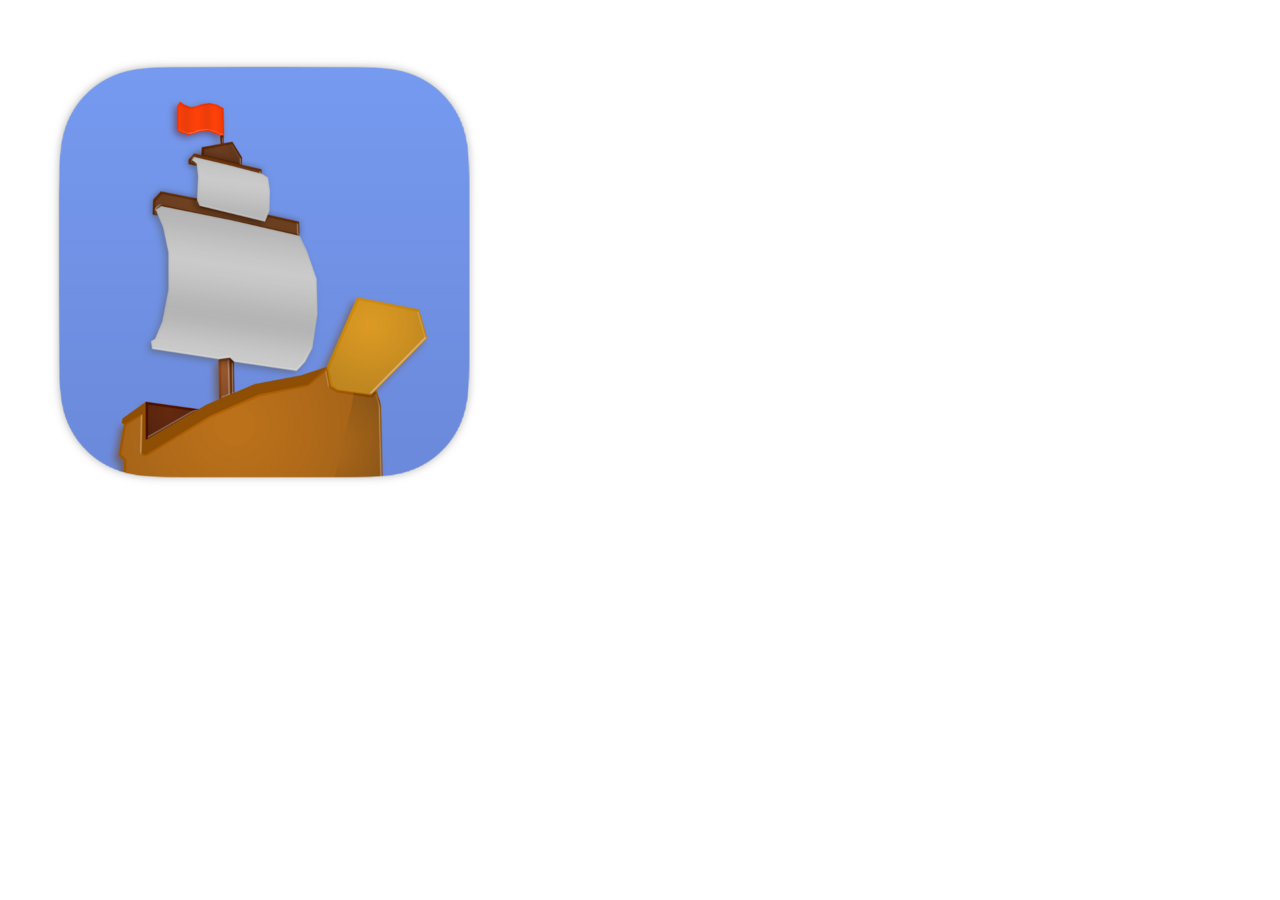
<file: index.html>
<!DOCTYPE html>
<html>
<head>
	<meta http-equiv="content-type" content="text/html; charset=utf-8"/>
	<title></title>
	<meta name="generator" content="LibreOffice 7.6.4.1 (Linux)"/>
	<meta name="created" content="2024-01-06T19:50:39.437282415"/>
	<meta name="changed" content="2024-01-06T19:59:26.514176897"/>
</head>
<body lang="fr-FR" dir="ltr"><p><img src="8f7389a164b5eb59f92579ca0bbe6da5-3852835145.png" name="Image1" align="left" width="512" height="512" border="0"/>
<br/>
<br/>

</p>
</body>
</html>
</file>
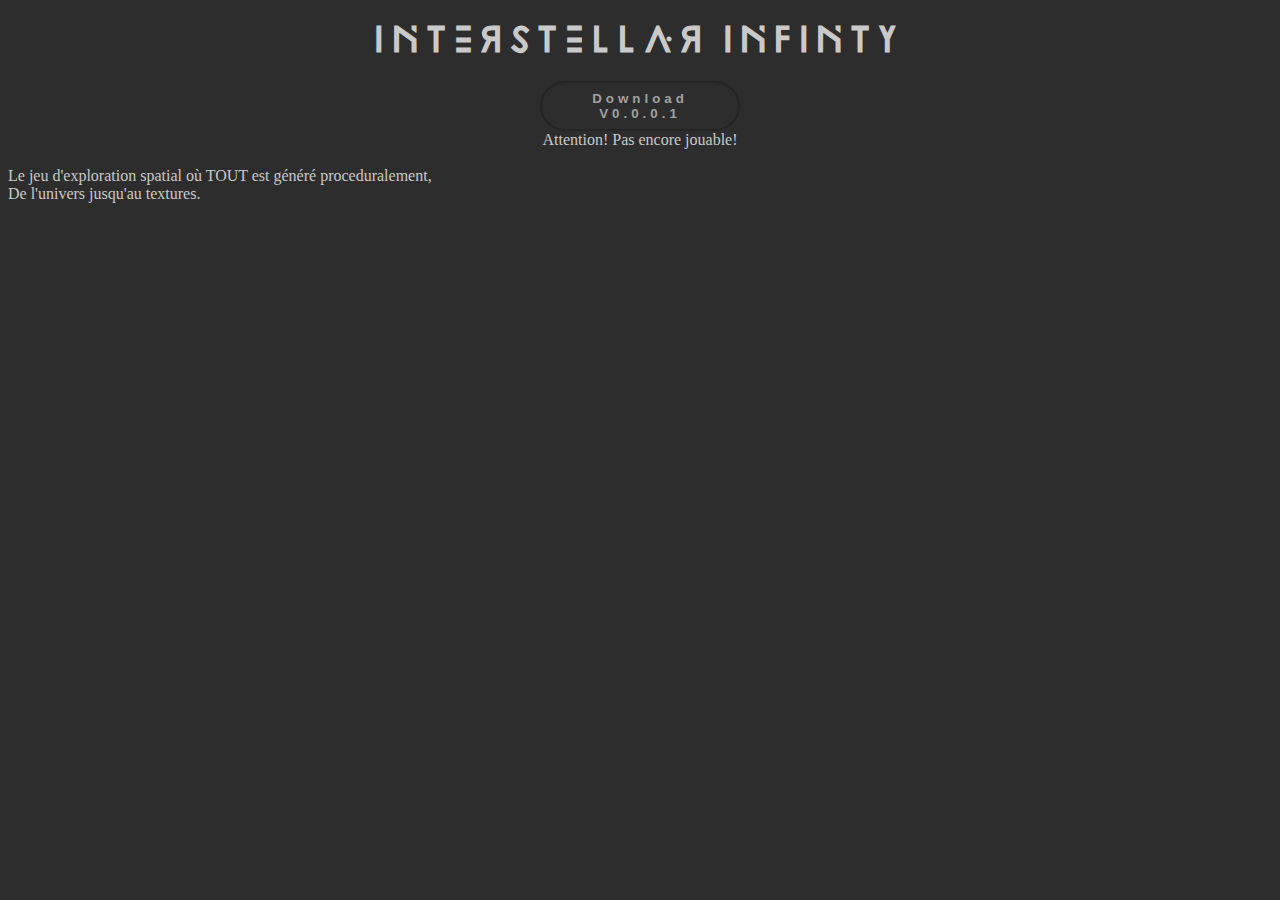
<file: ii-official/index.html>
<!DOCTYPE html>
<html>
<head>
<meta charset="utf-8">
<link rel="stylesheet" href="style.css">
<title>Interstellar INFINTY</title>
</head>
<body>
<h1>Interstellar INFINTY</h1>
<div class="but"><button class="button type1" onclick="window.location.href = 'https://github.com/BH3Panzer/ii-public-releases/tree/main/v0.0.0.1';" download>
    <span class="btn-txt">Download V0.0.0.1</span>
</button>

</div>
<div class="adv">
    Attention! Pas encore jouable!
</div>
<span class="citation">
    <br>
    Le jeu d'exploration spatial où TOUT est généré proceduralement,
    <br>
    De l'univers jusqu'au textures.
</span>
</body>
</html>
</file>
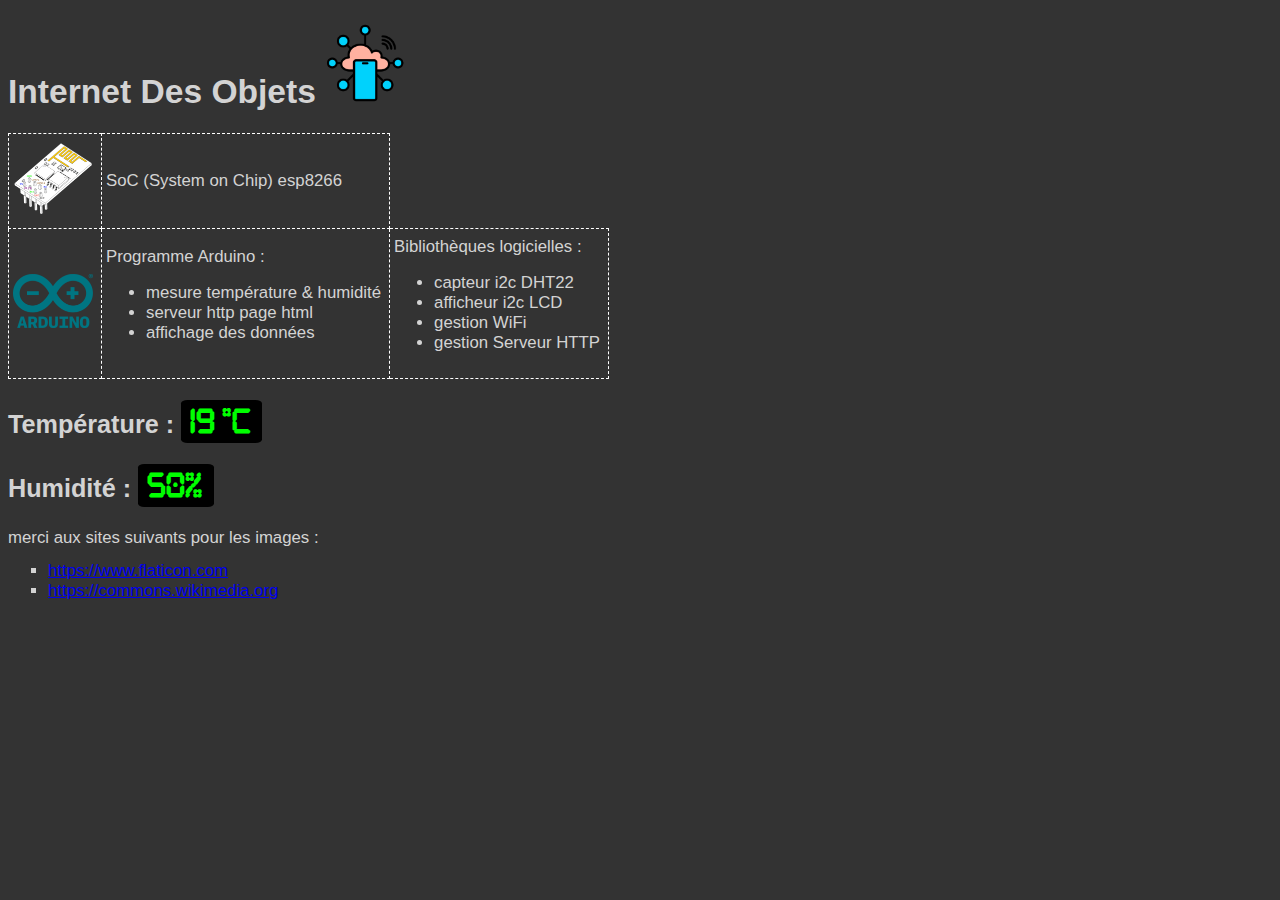
<file: Intro-SIN/index.html>
<!DOCTYPE html>
<html>
<head>
    <title>Internet des objets</title>
    <link rel="stylesheet" href="style.css">
</head>
<body>
    <h1>Internet Des Objets <img class="rotimg" width="80px" src="www/cloud.png"></h1>
    <table>
        <tr>
            <td>
                <img width="80x" src="www/ESP8266_01_PinOut.png">
            </td>
            <td>
                SoC (System on Chip) esp8266
            </td>
        </tr>
        <tr>
            <td>
                <img width="80px" src="www/arduino.png">
            </td>
            <td>
                Programme Arduino :
                <ul>
                    <li>
                        mesure température & humidité
                    </li>
                    <li>
                        serveur http page html
                    </li>
                    <li>
                        affichage des données
                    </li>
                </ul>
            </td>
            <td>
                Bibliothèques logicielles :
                <ul>
                    <li>
                        capteur i2c DHT22
                    </li>
                    <li>
                        afficheur i2c LCD
                    </li>
                    <li>
                        gestion WiFi
                    </li>
                    <li>
                        gestion Serveur HTTP
                    </li>
                </ul>
            </td>
        </tr>
    </table>
    <h2>
        Température : <span class="stats">19 °C</span>
    </h2>
    <h2>
        Humidité : <span class="stats">50%</span>
    </h2>
    merci aux sites suivants pour les images :
    <ul class="tkt">
        <li>
            <a href="https://www.flaticon.com">https://www.flaticon.com</a>
        </li>
        <li>
            <a href="https://commons.wikimedia.org">https://commons.wikimedia.org</a>
        </li>
    </ul>
</body>

</html>
</file>
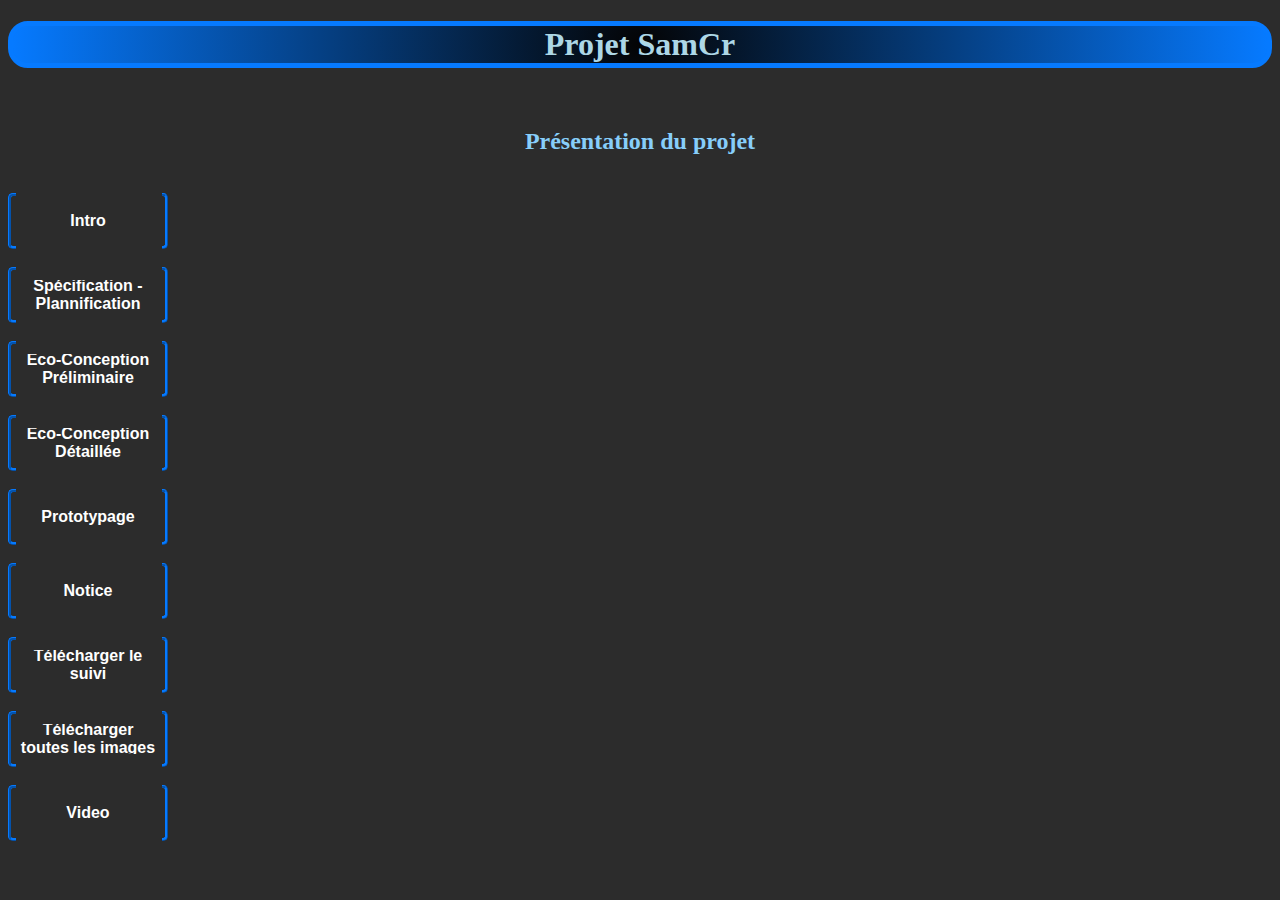
<file: projet-it/index.html>
<!DOCTYPE html>
<html>
    <head>
    <title>SamCr</title>
    <meta charset="utf-8">
    <link rel="stylesheet" href="style.css">
    </head>
    <body>
    <h1 class="ti"><span class="ti-text">Projet SamCr</span></h1>
    <br>
    <h2>Présentation du projet</h2>
    <br>
    <a href="pages/page1.html">
    <button>
    Intro
    </button>
    </a>
    <br>
    <br>
    <a href="pages/plan.html">
    <button>
    Spécification - Plannification
    </button>
    </a>
    <br>
    <br>
    <a href="pages/prelim.html">
    <button>
    Eco-Conception Préliminaire
    </button>
    </a>
    <br>
    <br>
    <a href="pages/detaillee.html">
    <button>
    Eco-Conception Détaillée
    </button>
    </a>
    <br>
    <br>
    <a href="pages/proto.html">
    <button>
    Prototypage
    </button>
    </a>
    <br>
    <br>
    <a href="pages/notice.html">
    <button>
    Notice
    </button>
    </a>
    <br>
    <br>
    <a href="files/Suivi.odt" download>
    <button>
    Télécharger le suivi
    </button>
    </a>
    <br>
    <br>
    <a href="images/images.zip" download>
    <button>
    Télécharger toutes les images
    </button>
    </a>
    <br>
    <br>
    <a href="pages/video.html">
    <button>
    Video
    </button>
    </a>
    </body>
</html>
</file>
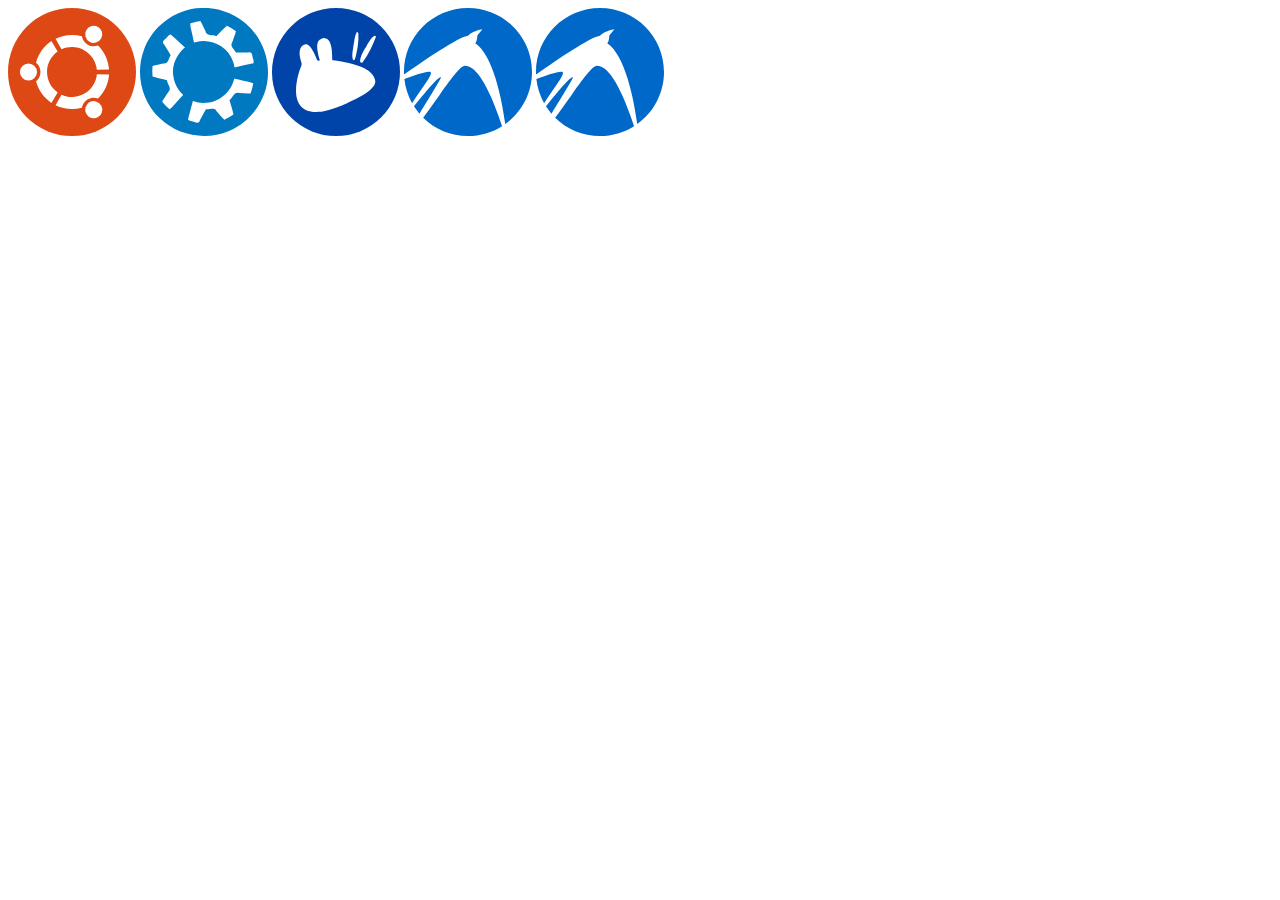
<file: Intro-SIN/www/00_effets_css.html>
<!DOCTYPE html>
<html>
	<head>
		<title>effet CSS3</title>
		<style>
			.gris:hover{filter: grayscale(100%);}
			.opacite:hover{filter: opacity(20%);}
			.ombre:hover{box-shadow: 1px 2px 4px rgba(0, 0, 0, .5);}
			.rotation:hover{transform: rotate(50deg);transition-duration: 2s;}
			.rotation3D:hover{transform: rotateY(360deg);transition-duration: 4s;}
		</style>
	</head>
	<body>
		<div id=global>
			<div id=anim>
					<img class=gris src="Ubuntu_logo.svg" />
					<img class=opacite src="Kubuntu_logo.svg"/>
					<img class=ombre src="Xubuntu_logo.svg"/>
					<img class=rotation src="Lubuntu_logo.svg"/>
					<img class=rotation3D src="Lubuntu_logo.svg"/>
			</div>
		</div>
	</body>
</html>
</file>
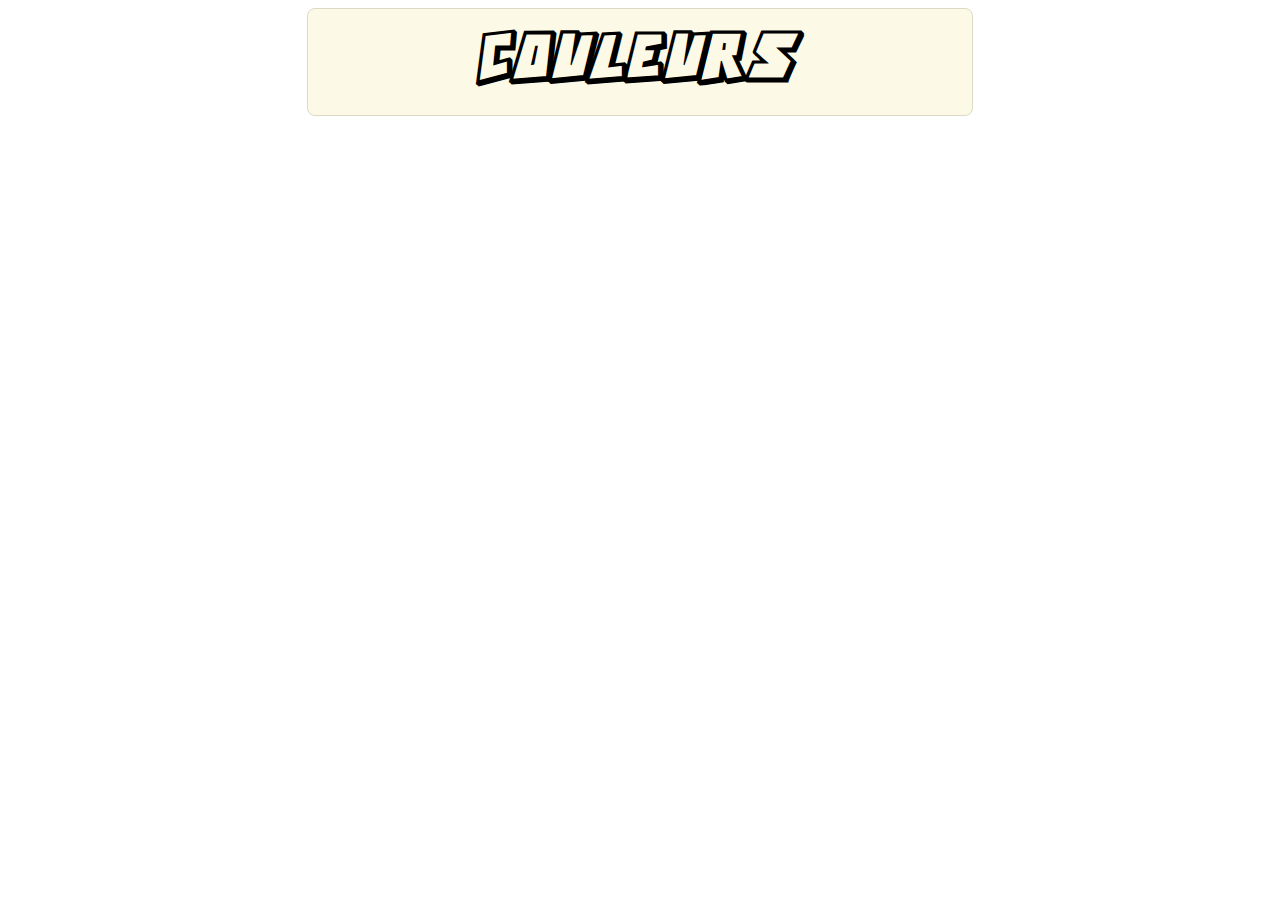
<file: Intro-SIN/www/01_effets_css.html>
<!DOCTYPE html>
<html>
	<head>
		<title>effet CSS3</title>
		<link href="01_effets_css.css" rel="stylesheet" type="text/css" />
	</head>
	<body>
		<div id=global>
			<h1 id=anim>COULEURS</h1>
		</div>
	</body>
</html>
</file>
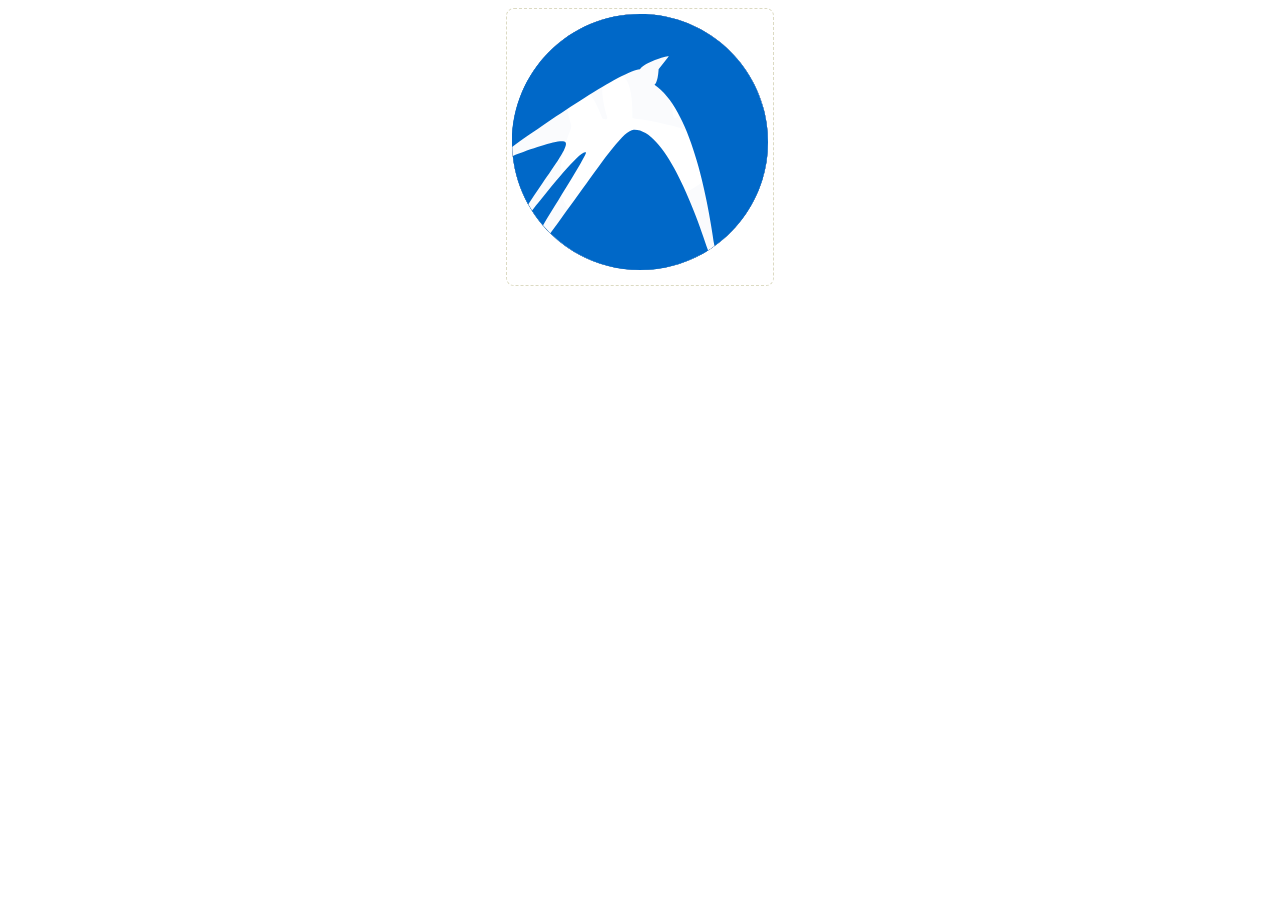
<file: Intro-SIN/www/02_effets_css.html>
<!DOCTYPE html>
<html>
	<head>
		<title>effet CSS3</title>
		<link href="02_effets_css.css" rel="stylesheet" type="text/css" />
	</head>
	<body>
		<div id=global>
			<div id=anim>
					<img src="Ubuntu_logo.svg" width="256px"/>
					<img src="Kubuntu_logo.svg" width="256px"/>
					<img src="Xubuntu_logo.svg" width="256px"/>
					<img src="Lubuntu_logo.svg" width="256px"/>
			</div>
		</div>
	</body>
</html>
</file>
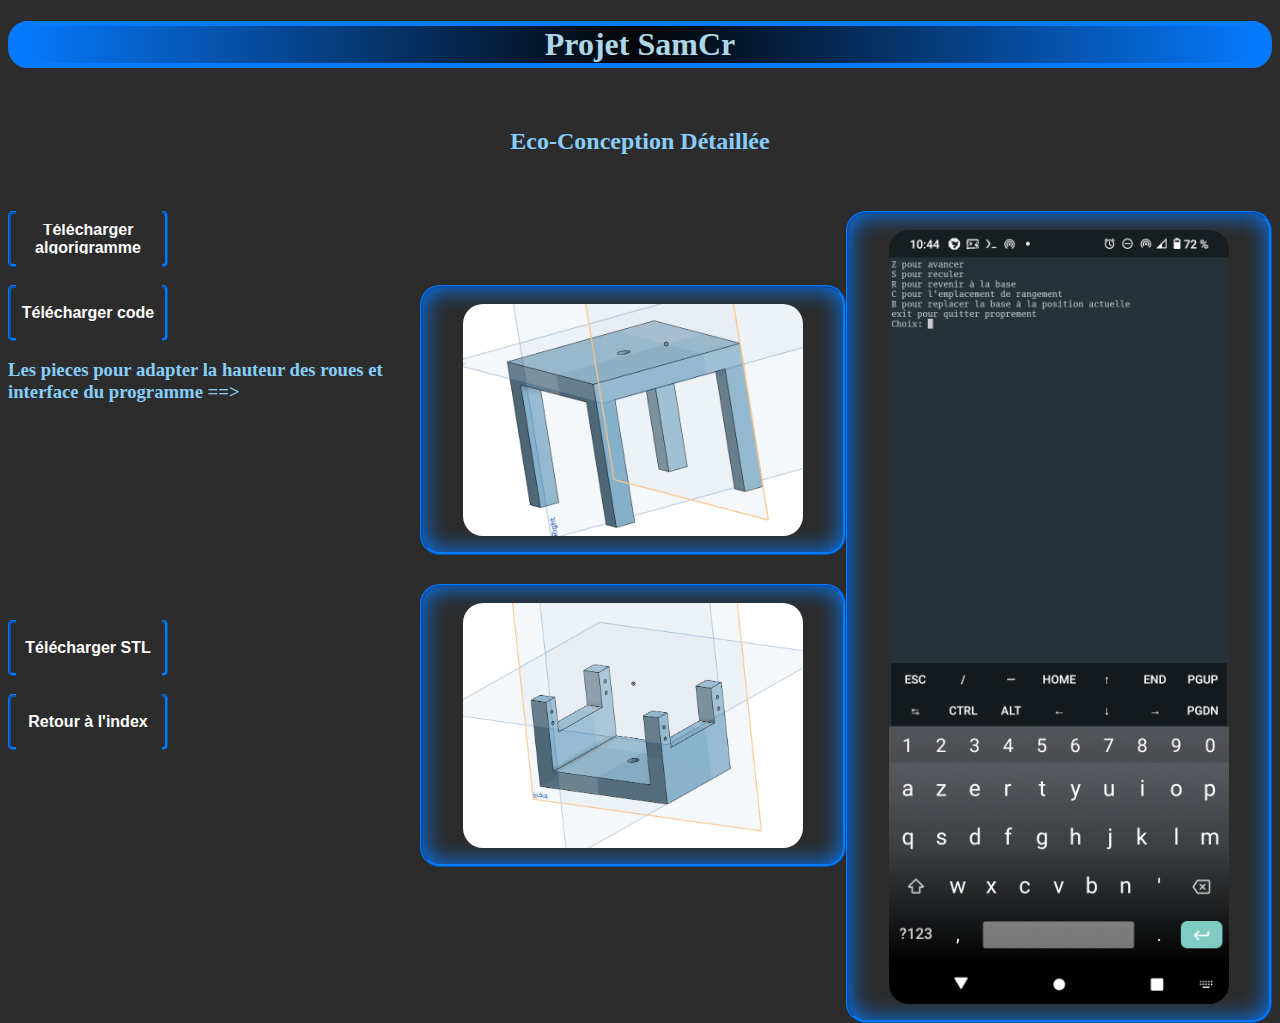
<file: projet-it/pages/detaillee.html>
<!DOCTYPE html>
<html>
    <head>
        <title>SamCr</title>
        <meta charset="utf-8">
        <link rel="stylesheet" href="../style.css">
    </head>
    <body>
        <h1 class="ti"><span class="ti-text">Projet SamCr</span></h1>
        <br>
        <h2>Eco-Conception Détaillée</h2>
        <br>
        <br>
        <div class="image">
            <figure>
                <img src="../images/interface_programme.png">
            </figure>
        </div>
        <a href="../files/algo_caravane.odg" download>
            <button>
            Télécharger algorigramme
            </button>
        </a>
        <br>
        <br>
        <a href="../files/code.zip" download>
            <button>
            Télécharger code
            </button>
        </a>
        <div class="image">
            <figure>
                <img src="../images/1.PNG">
            </figure>
        </div>
        
        <h3>Les pieces pour adapter la hauteur des roues et interface du programme ==></h3>
        <br>
        <br>
        <br>
        <br>
        <br>
        <br>
        <br>
        <br>
        <br>
        <div class="image">
            <figure>
                <img src="../images/2.PNG">
            </figure>
        </div>
        <br>
        <br>
        <a href="../files/projet_36h_pieces_stl.zip" download>
            <button>
            Télécharger STL
            </button>
        </a>
        <br>
        <br>
        <a href="../index.html">
            <button>
            Retour à l'index
            </button>
        </a>
    </body>
</html>
</file>
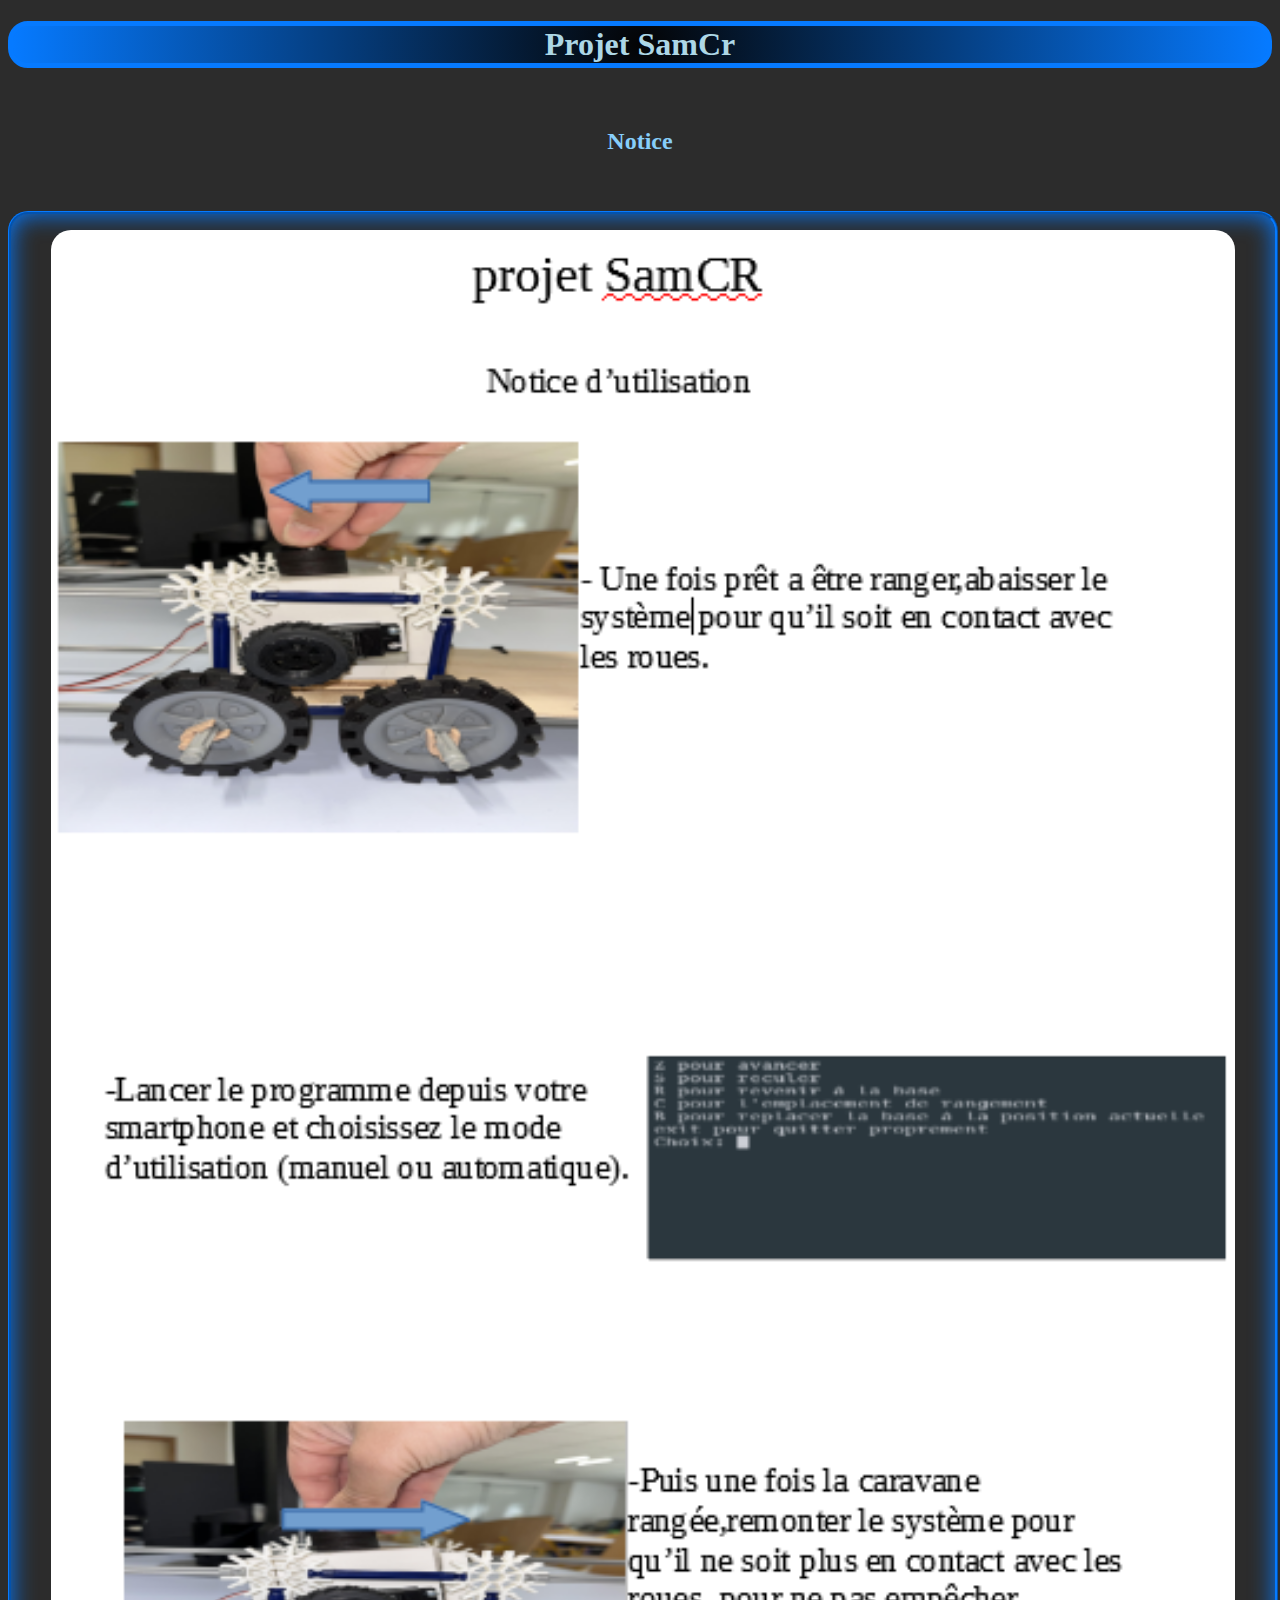
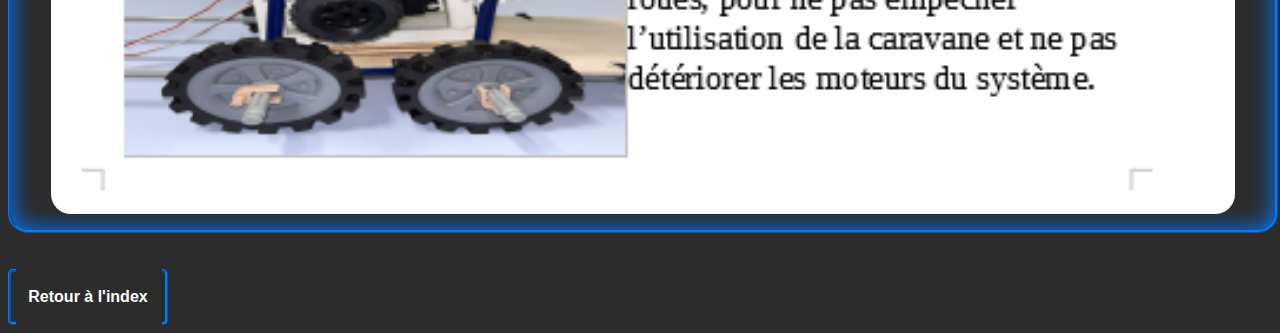
<file: projet-it/pages/notice.html>
<!DOCTYPE html>
<html>
    <head>
        <title>SamCr</title>
        <meta charset="utf-8">
        <link rel="stylesheet" href="../style.css">
    </head>
    <body>
        <h1 class="ti"><span class="ti-text">Projet SamCr</span></h1>
        <br>
        <h2>Notice</h2>
        <br>
        <br>
        <div class="big-image">
            <figure>
                <img src="../images/notice.PNG">
            </figure>
        </div>
        <br>
        <br>
        <a href="../index.html">
            <button>
            Retour à l'index
            </button>
        </a>
    </body>
</html>
</file>
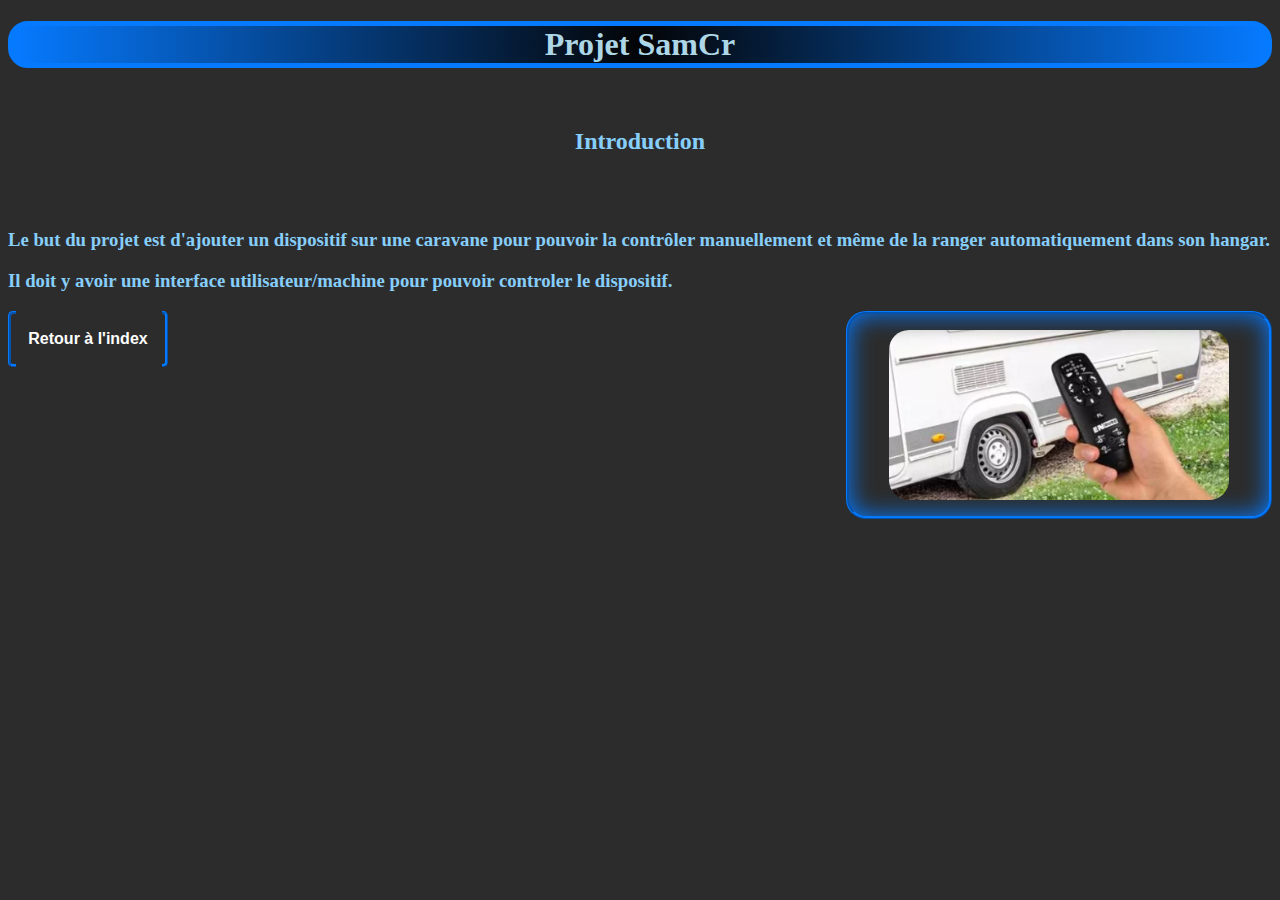
<file: projet-it/pages/page1.html>
<!DOCTYPE html>
<html>
<head>
<title>SamCr</title>
<meta charset="utf-8">
<link rel="stylesheet" href="../style.css">
</head>
<body>
<h1 class="ti"><span class="ti-text">Projet SamCr</span></h1>
<br>
<h2>Introduction</h2>
<br>
<br>
<h3>
Le but du projet est d'ajouter un dispositif sur une caravane pour pouvoir la contrôler manuellement et même de la ranger automatiquement dans son hangar.
</h3>
<h3>
Il doit y avoir une interface utilisateur/machine pour pouvoir controler le dispositif.
</h3>
<div class="image">
    <figure>
        <img src="../images/dplct_caravan.jpg">
    </figure>
</div>

<a href="../index.html">
<button>
Retour à l'index
</button>
</a>
</body>
</html>
</file>
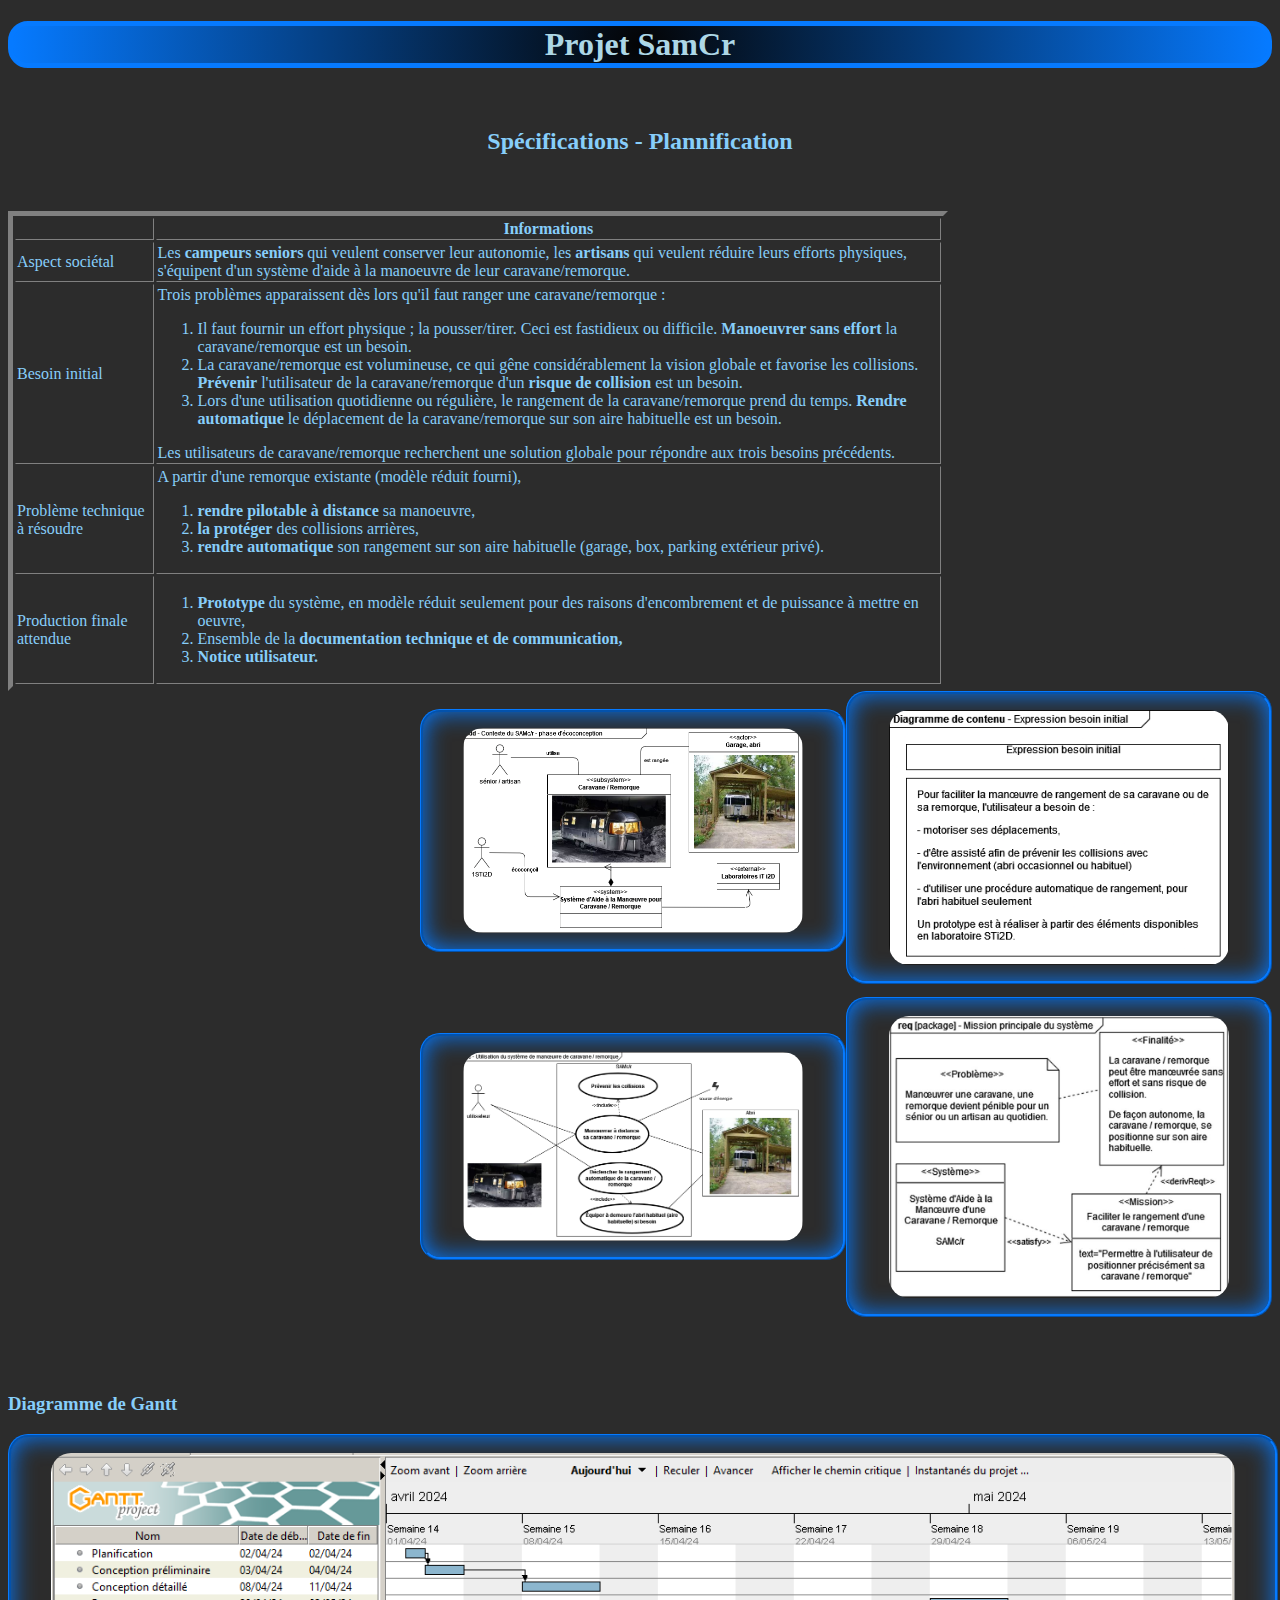
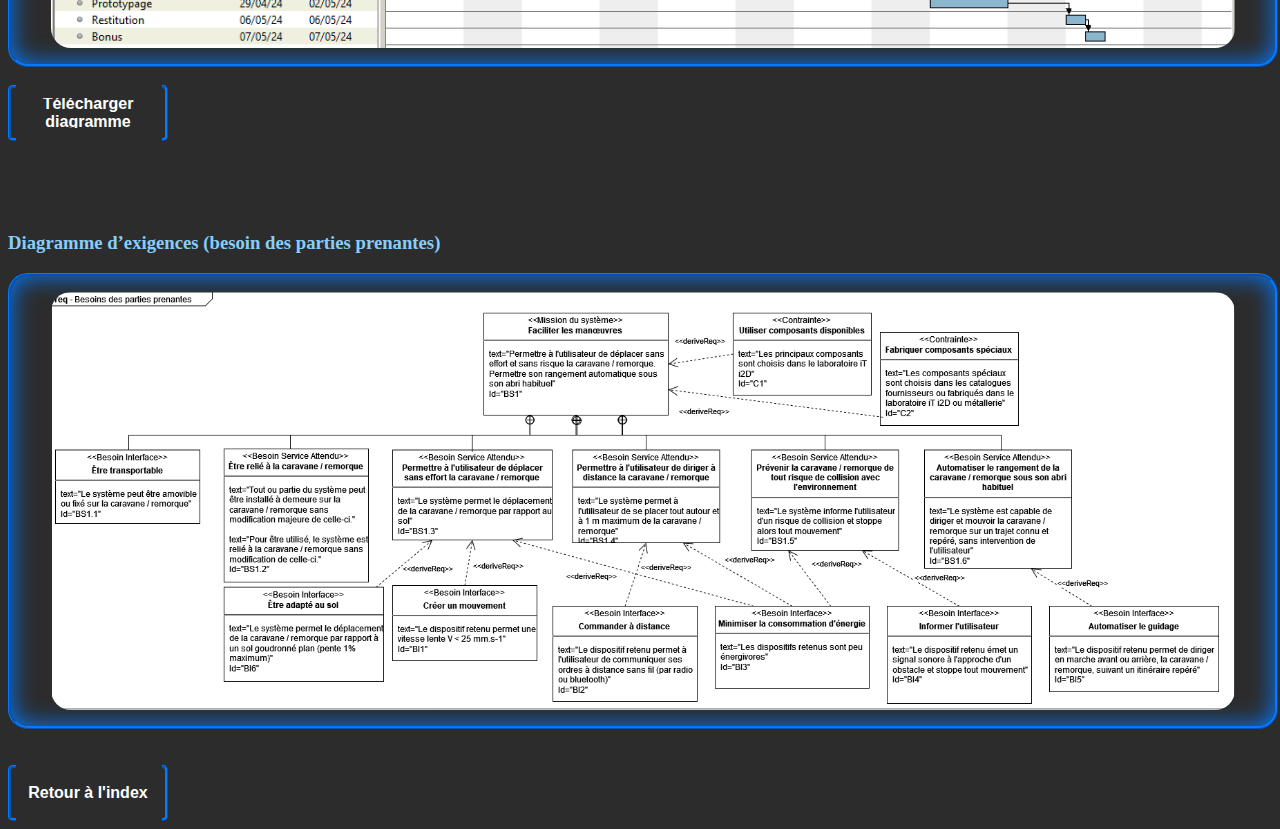
<file: projet-it/pages/plan.html>
<!DOCTYPE html>
<html>
<head>
    <title>SamCr</title>
    <meta charset="utf-8">
    <link rel="stylesheet" href="../style.css">
</head>
<body>
    <h1 class="ti"><span class="ti-text">Projet SamCr</span></h1>
    <br>
    <h2>Spécifications - Plannification</h2>
    <br>
    <br>
    <table width="940" border="5">
        <tbody><tr>
        <th width="15%"></th>
        <th width="85%">Informations</th>
        </tr>
        <tr>
        <td>Aspect sociétal</td>
        <td>Les <strong>campeurs seniors</strong> qui veulent conserver leur autonomie, les <strong>artisans</strong> qui veulent réduire leurs efforts physiques, s'équipent d'un système d'aide à la manoeuvre de leur caravane/remorque.</td>
          
       
        </tr>
        <tr>
        <td>Besoin initial</td>
        <td>Trois problèmes apparaissent dès lors qu'il faut ranger une caravane/remorque :
        <ol><li>Il faut fournir un effort physique ; la pousser/tirer. Ceci est fastidieux ou difficile.<strong> Manoeuvrer sans effort</strong> la caravane/remorque est un besoin.</li>
        <li>La caravane/remorque est volumineuse, ce qui gêne considérablement la vision globale et favorise les collisions.<strong> Prévenir</strong> l'utilisateur de la caravane/remorque d'un <strong>risque de collision</strong> est un besoin.</li>
       <li>Lors d'une utilisation quotidienne ou régulière, le rangement de la caravane/remorque prend du temps. <strong>Rendre automatique</strong> le déplacement de la caravane/remorque sur son aire habituelle est un besoin.</li></ol>Les utilisateurs de caravane/remorque recherchent une solution globale pour répondre aux trois besoins précédents.</td></tr>
        <tr>
        <td>Problème technique à résoudre </td>
        <td>A partir d'une remorque existante (modèle réduit fourni),<ol><li><strong>rendre pilotable à distance</strong> sa manoeuvre,</li>
       <li><strong>la protéger</strong> des collisions arrières,</li>
       <li><strong>rendre automatique</strong> son rangement sur son aire habituelle (garage, box, parking extérieur privé).</li></ol>
       </td>
        </tr>
        <tr>
        <td>Production finale attendue</td>
        <td><ol><li><strong>Prototype</strong> du système, en modèle réduit seulement pour des raisons d'encombrement et de puissance à mettre en oeuvre,</li>
       <li>Ensemble de la <strong>documentation technique et de communication,</strong></li>
       <li><strong>Notice utilisateur.</strong></li></ol>
       </td>
        </tr>
       </tbody></table>
    <div class="image">
        <figure>
            <img src="../images/content_diagram.png">
        </figure>
    </div>
    <br>
    <div class="image">
        <figure>
            <img src="../images/context_diagram.png">
        </figure>
    </div>
    <br>
    <br>
    <br>
    <br>
    <br>
    <br>
    <br>
    <br>
    <br>
    <br>
    <br>
    <br>
    <br>
    <br>
    <br>
    <br>
    <div class="image">
        <figure>
            <img src="../images/exigences.jpg">
        </figure>
    </div>
    <br>
    <br>
    <div class="image">
        <figure>
            <img src="../images/use_case_diagram.png">
        </figure>
    </div>
    <br>
    <br>
    <br>
    <br>
    <br>
    <br>
    <br>
    <br>
    <br>
    <br>
    <br>
    <br>
    <br>
    <br>
    <br>
    <br>
    <br>
    <br>
    <br>
    <h3>Diagramme de Gantt</h3>
        <div class="big-image">
            <figure>
                <img src="../images/capture-gantt.PNG">
            </figure>
        </div>
        <br>
        <a href="../files/projet_planification.zip" download>
        <button>
        Télécharger diagramme
        </button>
        </a>
    <br>
    <br>
    <br>
    <br>
    <br>
    <h3>Diagramme d’exigences (besoin des parties prenantes)</h3>
    <div class="big-image">
        <figure>
            <img src="../images/exigences2.png">
        </figure>
    </div>
    <br>
    <br>
    <a href="../index.html">
        <button>
        Retour à l'index
        </button>
    </a>
</body>
</html>
</file>
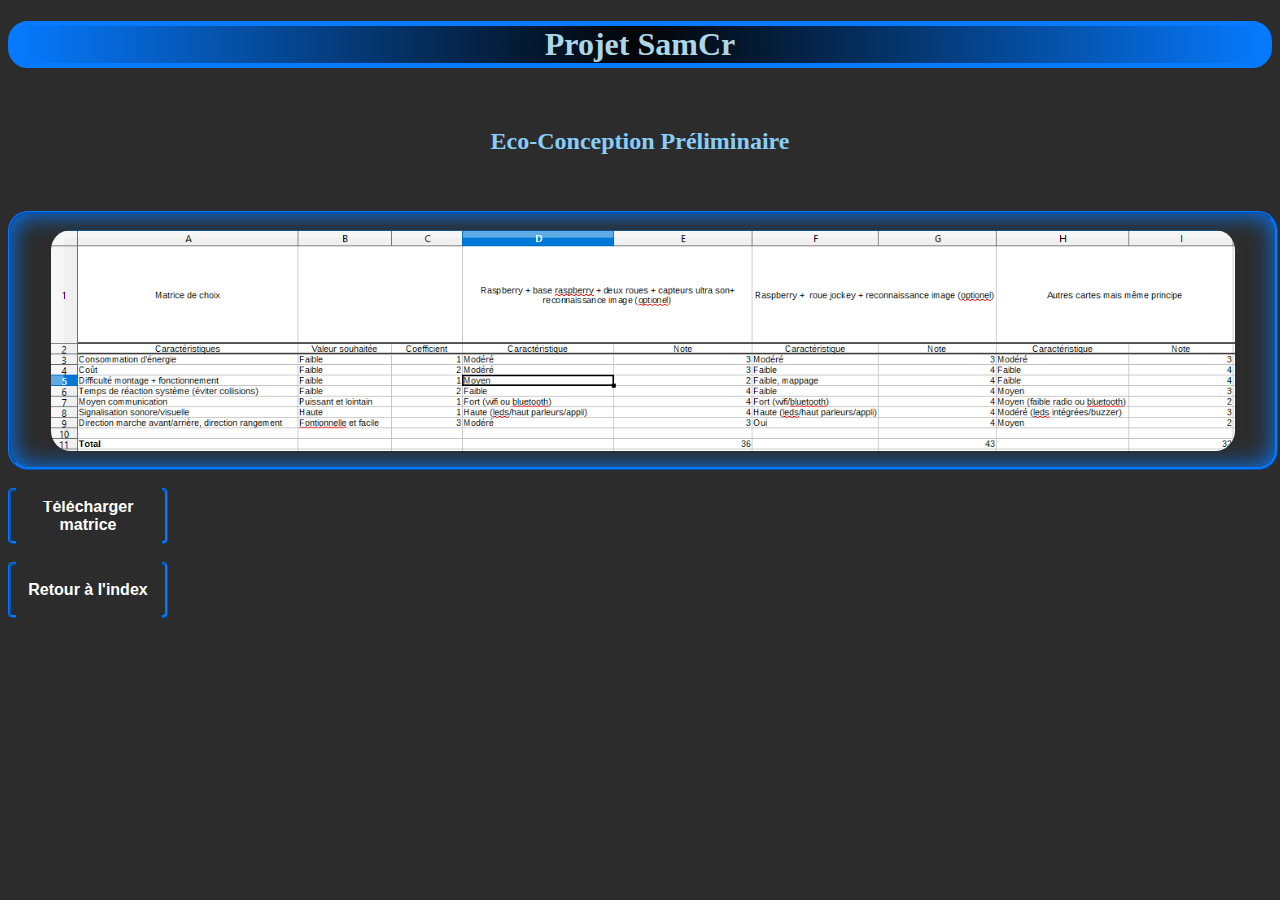
<file: projet-it/pages/prelim.html>
<!DOCTYPE html>
<html>
    <head>
        <title>SamCr</title>
        <meta charset="utf-8">
        <link rel="stylesheet" href="../style.css">
</head>
    </head>
    <body>
        <h1 class="ti"><span class="ti-text">Projet SamCr</span></h1>
        <br>
        <h2>Eco-Conception Préliminaire</h2>
        <br>
        <br>
        <div class="big-image">
            <figure>
                <img src="../images/capture-matrix.PNG">
            </figure>
        </div>
        <br>
        <a href="../files/matrix.ods" download>
        <button>
        Télécharger matrice
        </button>
        </a>
        <br>
        <br>
        <a href="../index.html">
            <button>
            Retour à l'index
            </button>
        </a>
    </body>
</html>
</file>
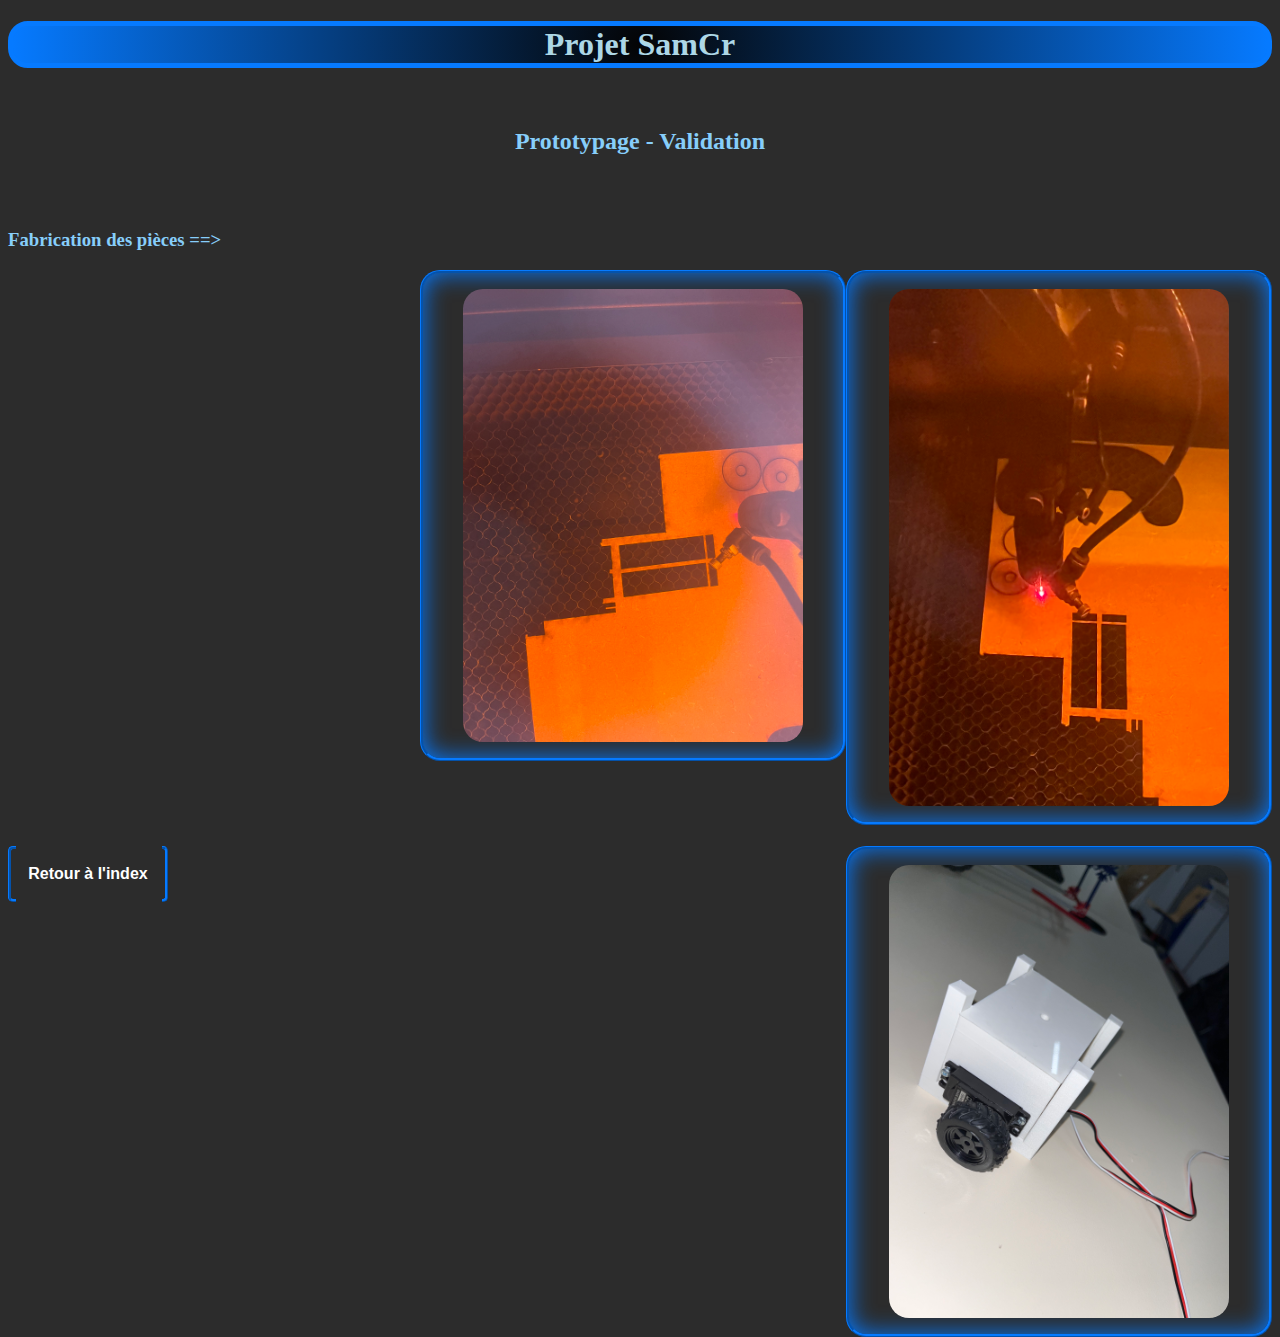
<file: projet-it/pages/proto.html>
<!DOCTYPE html>
<html>
    <head>
        <title>SamCr</title>
        <meta charset="utf-8">
        <link rel="stylesheet" href="../style.css">
    </head>
    <body>
        <h1 class="ti"><span class="ti-text">Projet SamCr</span></h1>
        <br>
        <h2>Prototypage - Validation</h2>
        <br>
        <br>
        <h3>Fabrication des pièces ==></h3>
        <div class="image">
            <figure>
                <img src="../images/lazer.jpg">
            </figure>
        </div>
        <div class="image">
            <figure>
                <img src="../images/lazer2.jpg">
            </figure>
        </div>
        <br>
        <br>
        <br>
        <br>
        <br>
        <br>
        <br>
        <br>
        <br>
        <br>
        <br>
        <br>
        <br>
        <br>
        <br>
        <br>
        <br>
        <br>
        <br>
        <br>
        <br>
        <br>
        <br>
        <br>
        <br>
        <br>
        <br>
        <br>
        <br>
        <br>
        <br>
        <br>
        <div class="image">
            <figure>
                <img src="../images/piece.jpg">
            </figure>
        </div>
        <a href="../index.html">
            <button>
            Retour à l'index
            </button>
        </a>
    </body>
</html>
</file>
<file: Intro-SIN/style.css>
@font-face {
    font-family: ya;
    src: url(www/Digital_Play_St.ttf);
}


body {
    background-color: #333333;
    color: lightgray;
    font-family: sans-serif;
    font-size: 1.05em;
}

td {
    border: 1px dashed white;
    padding: 8px;
    padding-left: 4px;
}

table {
    border-collapse: collapse;
}

.stats {
    background-color: black;
    color: rgb(0, 255, 0);
    padding-left: 10px;
    padding-right: 10px;
    border-radius: 8%;
    font-family: ya;
    font-size: 0.95em;
}

.tkt {
    margin-top: 0.8em;
    list-style-type: square;
}

a:visited {
    color: #d00db0;
}

.rotimg {
    transform: rotate(0deg);
    transition-duration: 2s;
}

.rotimg:hover {
    transform: rotate(3600deg);
    transition-duration: 8s;
}
</file>
<file: projet-it/style.css>
.ti{
  background-image: radial-gradient(circle, #040405, rgb(6, 122, 255));
  border: solid rgb(6, 122, 255) 5px;
  border-radius: 20px;
  text-align: center;
  color: hwb(195 68% 10%);
}

.ti-text:hover{
  color: rgb(6, 122, 255);
  cursor: default;
}

.image{
  background-color: rgb(44, 44, 44);
  padding: 0px;
  border: 3px ridge rgb(6, 122, 255);
  width: 420px;
  height: auto;
  float: right;
  box-shadow: inset 0px 0px 25px rgb(6, 122, 255);
  border-radius: 20px;
}

.image img{
  display: block;
  width: 100%;
  margin: 0px;
  border-radius: 20px;
}

.big-image{
  background-color: rgb(44, 44, 44);
  padding: 0px;
  border: 3px ridge rgb(6, 122, 255);
  width: 100%;
  height: auto;
  float: center;
  box-shadow: inset 0px 0px 25px rgb(6, 122, 255);
  border-radius: 20px;
}

.big-image img{
  display: block;
  width: 100%;
  margin: 0px;
  border-radius: 20px;
}


body{
  background: rgb(44, 44, 44);
  color: lightskyblue;
}

h2{
  text-align: center;
  color: lightskyblue;
}

button {
  width: 10em;
  position: relative;
  height: 3.5em;
  border: 3px ridge rgb(6, 122, 255);
  outline: none;
  background-color: rgb(44, 44, 44);
  color: white;
  transition: 1s;
  border-radius: 0.3em;
  font-size: 16px;
  font-weight: bold;
  cursor: pointer;
}

button::after {
  content: "";
  position: absolute;
  top: -10px;
  left: 3%;
  width: 95%;
  height: 40%;
  background-color: rgb(44, 44, 44);
  transition: 0.5s;
  transform-origin: center;
}

button::before {
  content: "";
  transform-origin: center;
  position: absolute;
  top: 80%;
  left: 3%;
  width: 95%;
  height: 40%;
  background-color: rgb(44, 44, 44);
  transition: 0.5s;
}

button:hover::before, button:hover::after {
  transform: scale(0)
}

button:hover {
  box-shadow: inset 0px 0px 25px rgb(6, 122, 255);
}
</file>
<file: Intro-SIN/www/01_effets_css.css>
@font-face {
font-family: mapolice;
src: url("Action_Comics.ttf");
}

#global {   /* conteneur qui permet de centre le site web */ 
position:relative;
margin: 0 auto;
width:50%;
padding:1em;
border:0.1em solid #DCDAC2;
background:#FCFAE6;
border-radius:0.5em;
}

#anim {
font-family: mapolice;
text-align:center;
animation: arcenciel 10s infinite;
}

@keyframes arcenciel {
0% {color: red;}
17% {color: yellow;}
34% {color: green;}
51% {color: cyan;}
68% {color: blue;}
85% {color: magenta;}
100% {color: red;}
}
</file>
<file: Intro-SIN/www/02_effets_css.css>
#global {
				position:relative;
				margin: 0 auto;
				width:266px;
				border:1px dashed #DCDAC2;
				border-radius:0.5em;
			}
			#anim {
				width:266px;
				height:266px;
				padding:5px;
			}
			#anim img {
				position:absolute;
				animation: myanim ease-in-out infinite 20s;
			}
			#anim img:nth-of-type(1) {animation-delay: 15s;}
			#anim img:nth-of-type(2) {animation-delay: 10s;}
			#anim img:nth-of-type(3) {animation-delay: 5s;}
			#anim img:nth-of-type(4) {animation-delay: 0s;}
			@keyframes myanim { 0%, 20%, 100%  {opacity:1;} 25%, 95%{opacity:0;}}
</file>
<file: ii-official/style.css>
@font-face
{
	font-family: "Foundation Logo";
	src: url('FoundationLogo.ttf');
}

body
{
	background: #2d2d2d;
}

h1
{
	color: #c9c9c9;
	font-family: "Foundation Logo";
	text-align: center;
}

h1:before{
  content:"Interstellar INFINTY";
  position:absolute;
  color:#1d122b;
  top:50;
  left:0;
  width:0%;
  overflow:hidden;
  transition:all 0.2s;
}

h1:hover:before{
  width:100%;
}

.but
{
  text-align: center;
}

.button {
  height: 50px;
  width: 200px;
  position: relative;
  background-color: transparent;
  cursor: pointer;
  border: 2px solid #252525;
  overflow: hidden;
  border-radius: 30px;
  color: rgb(161, 161, 161);
  transition: all 0.5s ease-in-out;
}

.btn-txt {
  z-index: 1;
  font-weight: 800;
  letter-spacing: 4px;
}

.type1::after {
  content: "";
  position: absolute;
  left: 0;
  top: 0;
  transition: all 0.5s ease-in-out;
  background-color: #333;
  border-radius: 30px;
  visibility: hidden;
  height: 10px;
  width: 10px;
  z-index: -1;
}

.button:hover {
  box-shadow: 1px 1px 200px #252525;
  color: #fff;
  border: none;
}

.type1:hover::after {
  visibility: visible;
  transform: scale(100) translateX(2px);
}

.adv
{
  text-align: center;
  color: #c9c9c9;
  font-family: "Roboto";
}

.citation
{
  color: #c9c9c9;
  font-family: "Roboto";
}

.citation:hover
{
  color: gold;
}
</file>
